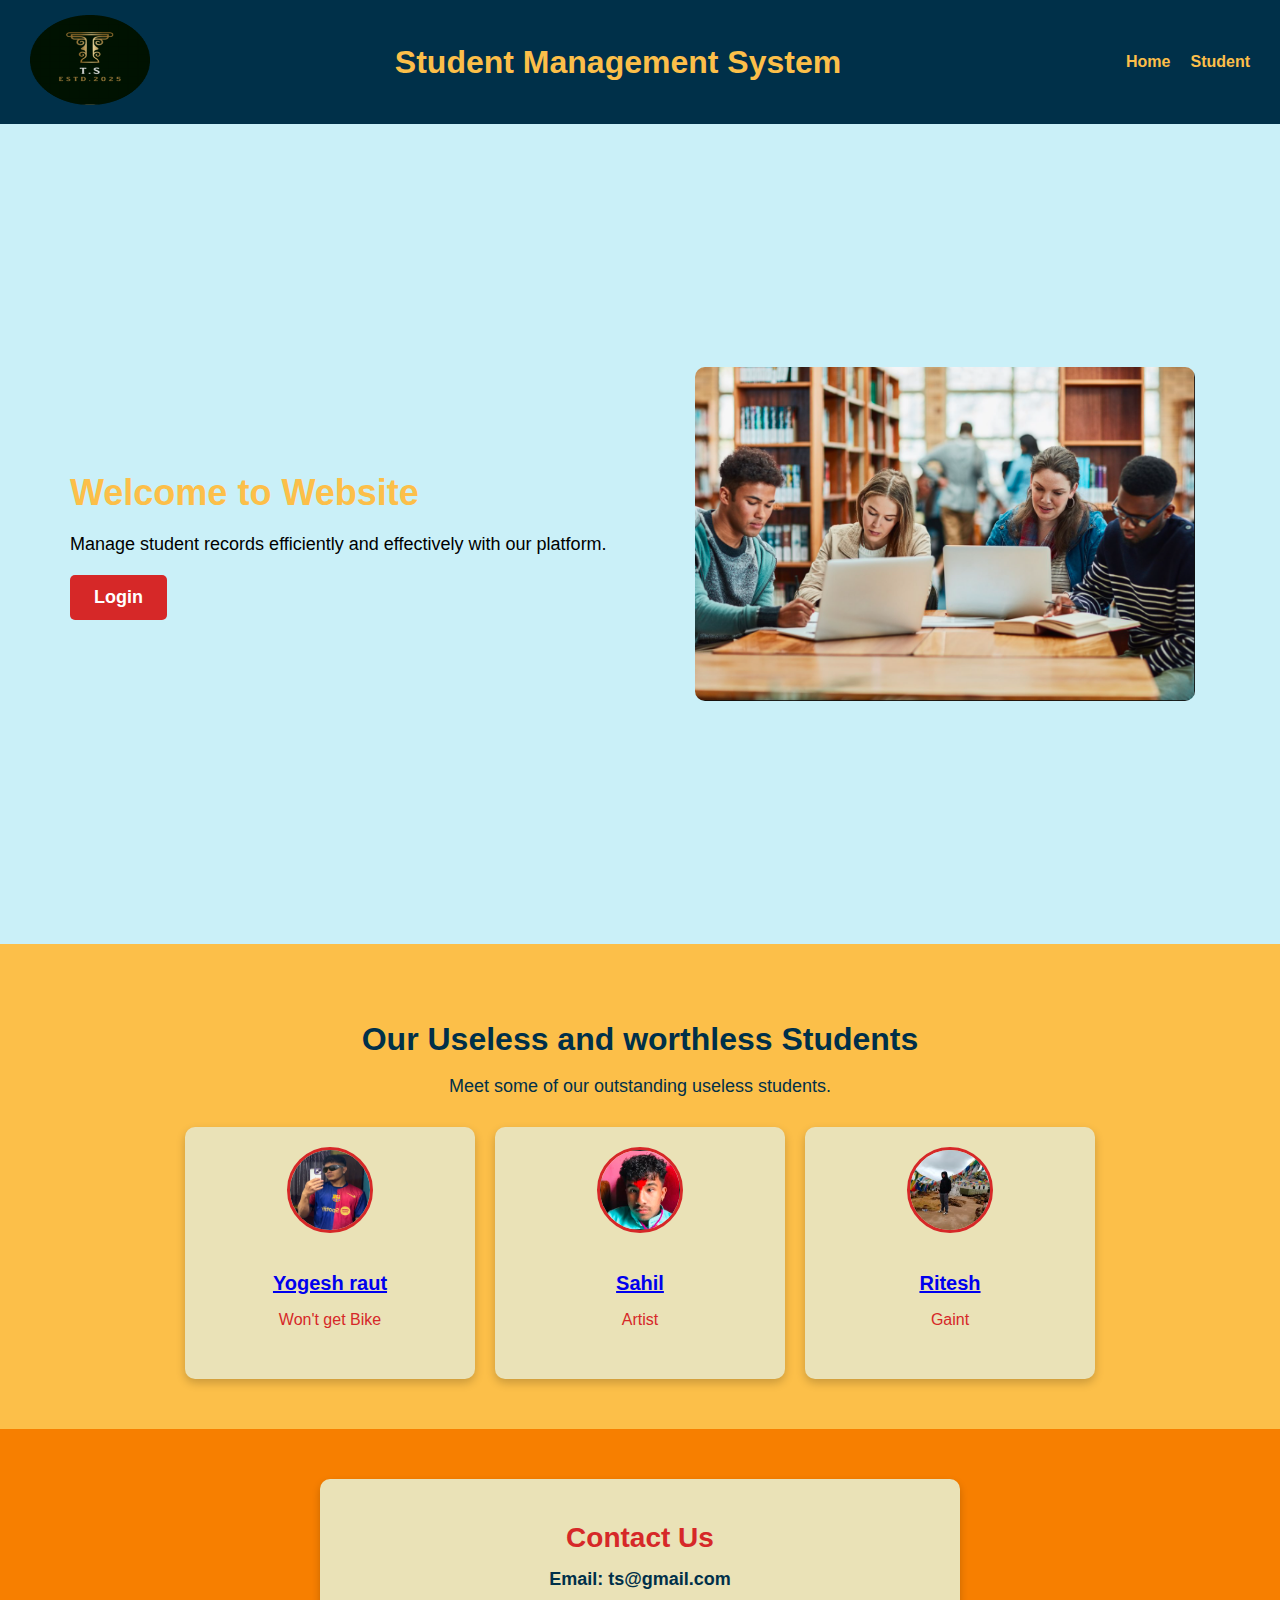
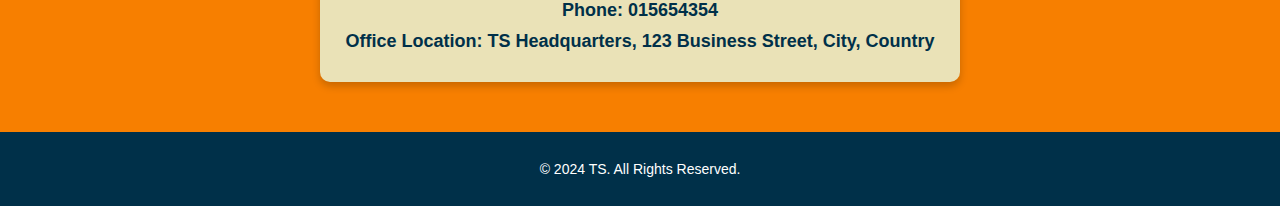
<file: index.html>
<!DOCTYPE html>
<html lang="en">
<head>
    <meta charset="UTF-8">
    <meta name="viewport" content="width=device-width, initial-scale=1.0">
    <title>Student Management System</title>
    <link rel="stylesheet" href="style.css">
</head>
<body>

    <!-- Header Section -->
    <header>
        <div class="logo">
            <img src="logo.png" alt="TS Logo">
            
        </div>
        <div><h1>Student Management System</h1></div>
        <nav>
            <ul>
                <li><a href="index.html">Home</a></li>
                <li><a href="login.html" >Student</a></li>
            </ul>
        </nav>
    </header>

    <!-- Hero Section -->
    <section class="hero">
    <div class="hero-content">
        <h1>Welcome to Website</h1>
        <p>Manage student records efficiently and effectively with our platform.</p>
       <a href="login.html" class="btn">Login</a>
    </div>
    <div class="hero-image">
        <img src="img\1.PNG" alt="Student Management">
    </div>
</section>

    <!-- Student Management Section -->
    <section class="student-section">
    <h2>Our Useless and worthless Students</h2>
    <p>Meet some of our outstanding useless students.</p>
    
    <div class="student-container">
        <div class="student-card">
            <img src="img\stu1.PNG" alt="Student 1">
            <h3><a href="img\img4.png">Yogesh raut</a></h3>
            <p>Won't get Bike</p>
        </div>
        <div class="student-card">
            <img src="img\stu2.PNG" alt="Student 2">
            <h3> <a href="img\img5.png">Sahil</a></h3>
            <p>Artist</p>
        </div>
        <div class="student-card">
            <img src="img\stu3.PNG" alt="Student 3">
            <h3><a href="img\img6.png">Ritesh</a></h3>
            <p>Gaint</p>
        </div>
    </div>
</section>

    <!-- Contact Section -->
    <section class="contact">
    <div class="contact-info">
        <h2>Contact Us</h2>
        <p><strong>Email:</strong> ts@gmail.com</p>
        <p><strong>Phone:</strong> 015654354</p>
        <p><strong>Office Location:</strong> TS Headquarters, 123 Business Street, City, Country</p>
    </div>
</section>

    <!-- Footer -->
    <footer>
        <p>&copy; 2024 TS. All Rights Reserved.</p>
    </footer>

</body>
</html>
</file>
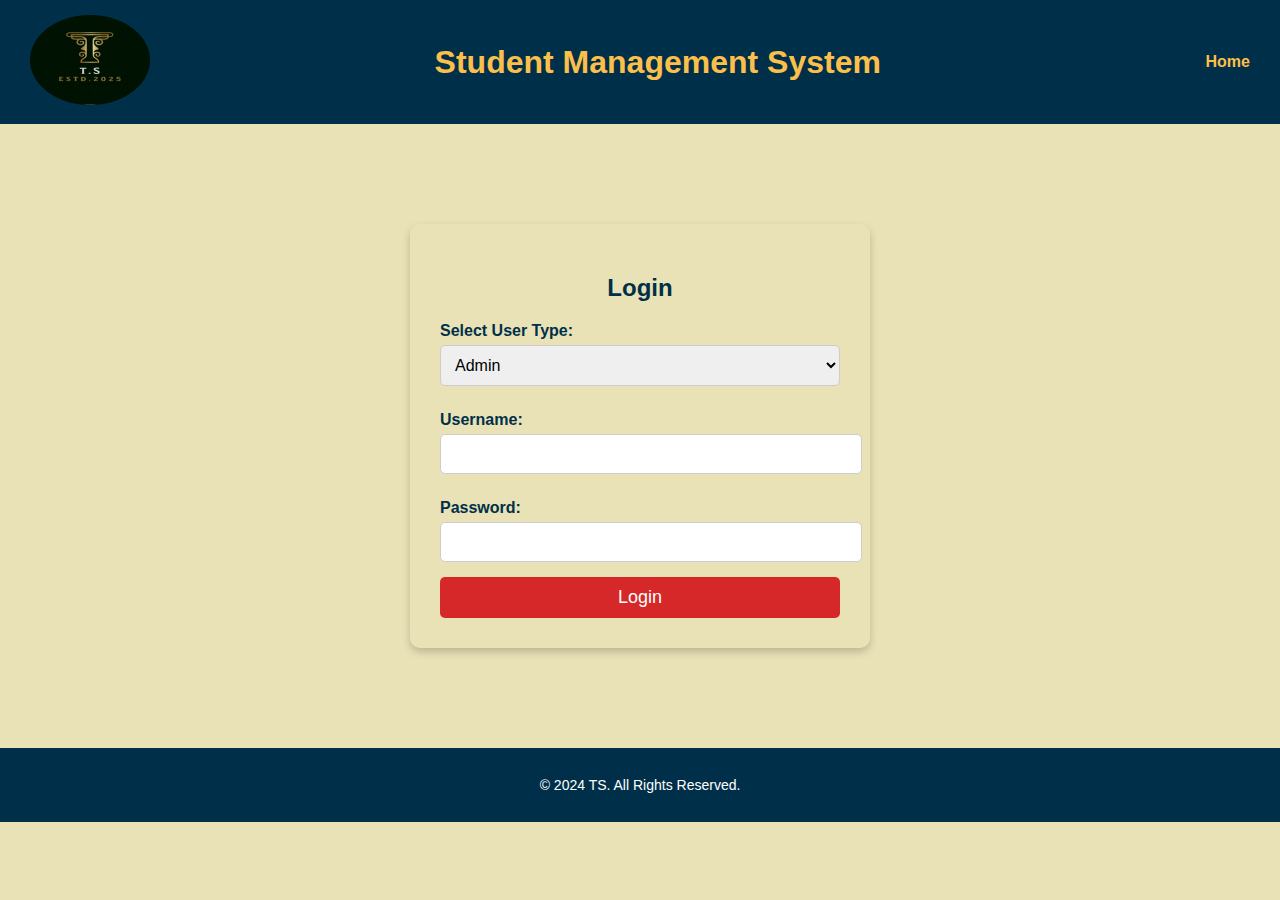
<file: login.html>
<!DOCTYPE html>
<html lang="en">
<head>
    <meta charset="UTF-8">
    <meta name="viewport" content="width=device-width, initial-scale=1.0">
    <title>Login | Student Management System</title>
    <link rel="stylesheet" type="text/css" href="style1.css">
</head>
<body>
        <!-- Header Section -->
    <header>
        <div class="logo">
            <img src="logo.png" alt="TS Logo">
            <a href="index.html"></a>
        </div>
        <div><h1>Student Management System</h1></div>
        <nav>
            <ul>
                <li><a href="index.html">Home</a></li>
            </ul>
        </nav>
    </header>

    <div class="login-container">
        <h2>Login</h2>
        <form action="dashboard.html" method="POST">
            <label for="user-type">Select User Type:</label>
            <select id="user-type" name="user-type" required>
                <option value="admin">Admin</option>
                <option value="student">Student</option>
            </select>

            <label for="username">Username:</label>
            <input type="text" id="username" name="username" required>

            <label for="password">Password:</label>
            <input type="password" id="password" name="password" required>

            <button type="submit">Login</button>
        </form>
    </div>
    </section>

    <!-- Footer -->
    <footer>
        <p>&copy; 2024 TS. All Rights Reserved.</p>
    </footer>


</body>
</html>
</file>
<file: style.css>
/* General Styles */
body {
    font-family: Arial, sans-serif;
    margin: 0;
    padding: 0;
    box-sizing: border-box;
    background-color: #eae2b7; /* Beige background */
}

/* Header */
header {
    display: flex;
    justify-content: space-between;
    align-items: center;
    background: #003049; /* Dark blue header */
    padding: 15px 30px;
    color: #fcbf49;


}

.logo img {
    height: 90px;
    width: 120px;
}


nav ul {
    list-style: none;
    display: flex;
    gap: 20px;
}

nav ul li a {
    text-decoration: none;
    color: #fcbf49; /* Yellow text for links */
    font-size: 16px;
    font-weight: bold;
}

nav ul li a:hover {
    text-decoration: underline;
    color: #f77f00; /* Orange on hover */
}

/* Hero Section */
.hero {
    display: flex;
    align-items: center;
    justify-content: space-between;
    background-color: #caf0f8; /* Dark Blue Background */
    color: #eae2b7; /* Light Beige Text */
    padding: 50px;
    height: 80vh;
}

.hero-content {
    flex: 1;
    padding: 20px;
    text-align: left;
}

.hero-content h1 {
    font-size: 36px;
    margin-bottom: 20px;
    color: #fcbf49; /* Yellow Text */
}

.hero-content p {
    font-size: 18px;
    margin-bottom: 20px;
    color: black;
}

.btn {
    display: inline-block;
    padding: 12px 24px;
    font-size: 18px;
    font-weight: bold;
    text-decoration: none;
    background-color: #d62828; /* Red Button */
    color: white;
    border-radius: 5px;
    transition: 0.3s;
}

.btn:hover {
    background-color: #f77f00; /* Orange Hover Effect */
}

.hero-image {
    flex: 1;
    display: flex;
    justify-content: center;
    align-items: center;
}

.hero-image img {
    width: 90%;
    max-width: 500px;
    border-radius: 10px;
}

/* Student Section */
/* Student Section */
.student-section {
    padding: 50px 20px;
    text-align: center;
    background: #fcbf49; /* Yellow Background */
}

.student-section h2 {
    font-size: 32px;
    margin-bottom: 10px;
    color: #003049; /* Dark Blue */
}

.student-section p {
    font-size: 18px;
    margin-bottom: 30px;
    color: #003049;
}

/* Student Cards */
.student-container {
    display: flex;
    justify-content: center;
    gap: 20px;
    flex-wrap: wrap;
}

.student-card {
    background: #eae2b7; /* Beige Background */
    padding: 20px;
    border-radius: 10px;
    text-align: center;
    width: 250px;
    box-shadow: 0px 4px 10px rgba(0, 0, 0, 0.2);
    transition: transform 0.3s ease-in-out;
}

.student-card:hover {
    transform: translateY(-5px);
}

.student-card img {
    width: 80px;
    height: 80px;
    border-radius: 50%;
    margin-bottom: 15px;
    border: 3px solid #d62828; /* Red Border */
}

.student-card h3 {
    font-size: 20px;
    color: #003049; /* Dark Blue */
    margin-bottom: 5px;
}

.student-card p {
    font-size: 16px;
    color: #d62828; /* Red Text */
}

/* Contact Section */
.contact {
    background: #f77f00; /* Orange Background */
    padding: 50px;
    text-align: center;
    color: #003049; /* Dark Blue Text */
}

.contact-info {
    max-width: 600px;
    margin: 0 auto;
    padding: 20px;
    background: #eae2b7; /* Beige Box */
    border-radius: 10px;
    box-shadow: 0px 4px 8px rgba(0, 0, 0, 0.2);
}

.contact-info h2 {
    font-size: 28px;
    margin-bottom: 15px;
    color: #d62828; /* Red Heading */
}

.contact-info p {
    font-size: 18px;
    margin: 10px 0;
    font-weight: bold;
}

/* Footer */
footer {
    background: #003049; /* Dark blue footer */
    color: white;
    text-align: center;
    padding: 15px;
    font-size: 14px;
}
/* Login Page Styles */
.login-container {
    width: 100%;
    max-width: 400px;
    margin: 100px auto;
    padding: 30px;
    background: #eae2b7; /* Beige background */
    box-shadow: 0 4px 8px rgba(0, 0, 0, 0.2);
    border-radius: 10px;
    text-align: center;
}

.login-container h2 {
    margin-bottom: 20px;
    color: #003049; /* Dark blue */
}

label {
    display: block;
    text-align: left;
    margin: 10px 0 5px;
    font-weight: bold;
    color: #003049;
}

input, select {
    width: 100%;
    padding: 10px;
    margin-bottom: 15px;
    border: 1px solid #ccc;
    border-radius: 5px;
    font-size: 16px;
}

button {
    width: 100%;
    padding: 10px;
    border: none;
    background: #d62828; /* Red button */
    color: white;
    font-size: 18px;
    cursor: pointer;
    border-radius: 5px;
    transition: 0.3s;
}

button:hover {
    background: #f77f00; /* Orange hover effect */
}
</file>
<file: style1.css>
/* General Styles */
body {
    font-family: Arial, sans-serif;
    margin: 0;
    padding: 0;
    box-sizing: border-box;
    background-color: #eae2b7; /* Beige background */
}

/* Header */
header {
    display: flex;
    justify-content: space-between;
    align-items: center;
    background: #003049; /* Dark blue header */
    padding: 15px 30px;
    color: #fcbf49;


}

.logo img {
    height: 90px;
    width: 120px;
}


nav ul {
    list-style: none;
    display: flex;
    gap: 20px;
}

nav ul li a {
    text-decoration: none;
    color: #fcbf49; /* Yellow text for links */
    font-size: 16px;
    font-weight: bold;
}

nav ul li a:hover {
    text-decoration: underline;
    color: #f77f00; /* Orange on hover */
}
/* Login Page Styles */
.login-container {
    width: 100%;
    max-width: 400px;
    margin: 100px auto;
    padding: 30px;
    background: #eae2b7; /* Beige background */
    box-shadow: 0 4px 8px rgba(0, 0, 0, 0.2);
    border-radius: 10px;
    text-align: center;
}

.login-container h2 {
    margin-bottom: 20px;
    color: #003049; /* Dark blue */
}

label {
    display: block;
    text-align: left;
    margin: 10px 0 5px;
    font-weight: bold;
    color: #003049;
}

input, select {
    width: 100%;
    padding: 10px;
    margin-bottom: 15px;
    border: 1px solid #ccc;
    border-radius: 5px;
    font-size: 16px;
}

button {
    width: 100%;
    padding: 10px;
    border: none;
    background: #d62828; /* Red button */
    color: white;
    font-size: 18px;
    cursor: pointer;
    border-radius: 5px;
    transition: 0.3s;
}

button:hover {
    background: #f77f00; /* Orange hover effect */
}

/* Footer */
footer {
    background: #003049; /* Dark blue footer */
    color: white;
    text-align: center;
    padding: 15px;
    font-size: 14px;
}
</file>
